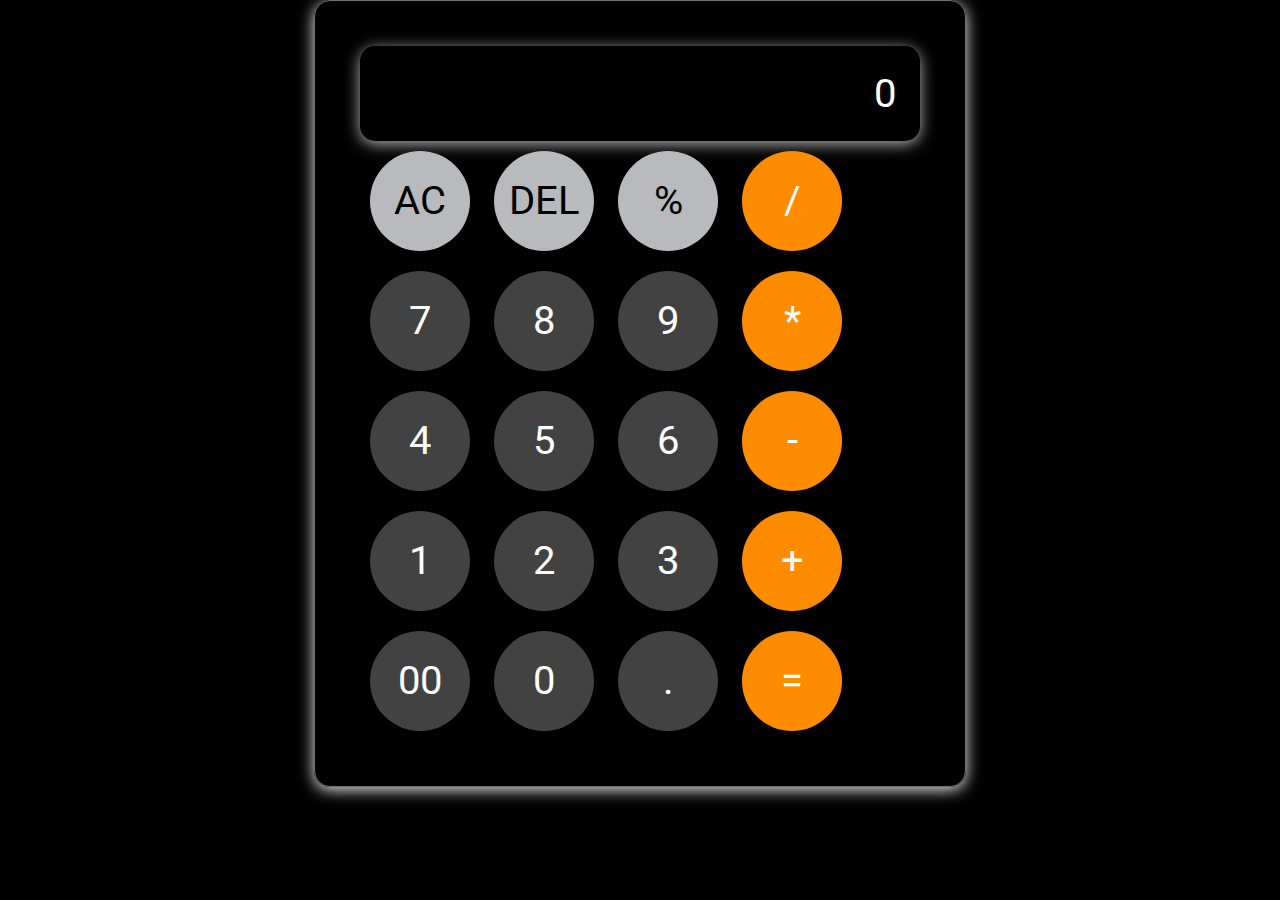
<file: Calculator/index.html>
<!DOCTYPE html>
<html lang="en">
<head>
    <meta charset="UTF-8">
    <meta name="viewport" content="width=device-width, initial-scale=1.0">
    <link rel="stylesheet" href="style.css">    <title>Calculator</title>
</head>
<body>
    <div class="calculator">
        <input type="text" placeholder="0" id="inputBox">
        <div>
            <button class="ac">AC</button>
            <button class="ac">DEL</button>
            <button class="ac">%</button>
            <button class="btn">/</button>
        </div>
        <div>
            <button>7</button>
            <button>8</button>
            <button>9</button>
            <button class="btn">*</button>
        </div>
        <div>
            <button>4</button>
            <button>5</button>
            <button>6</button>
            <button class="btn">-</button>
        </div>
        <div>
            <button>1</button>
            <button>2</button>
            <button>3</button>
            <button class="btn">+</button>
        </div>
        <div>
            <button>00</button>
            <button>0</button>
            <button>.</button>
            <button class="btn">=</button>
        </div>
    </div>
    <script src="main.js"></script>
</body>
</html>
</file>
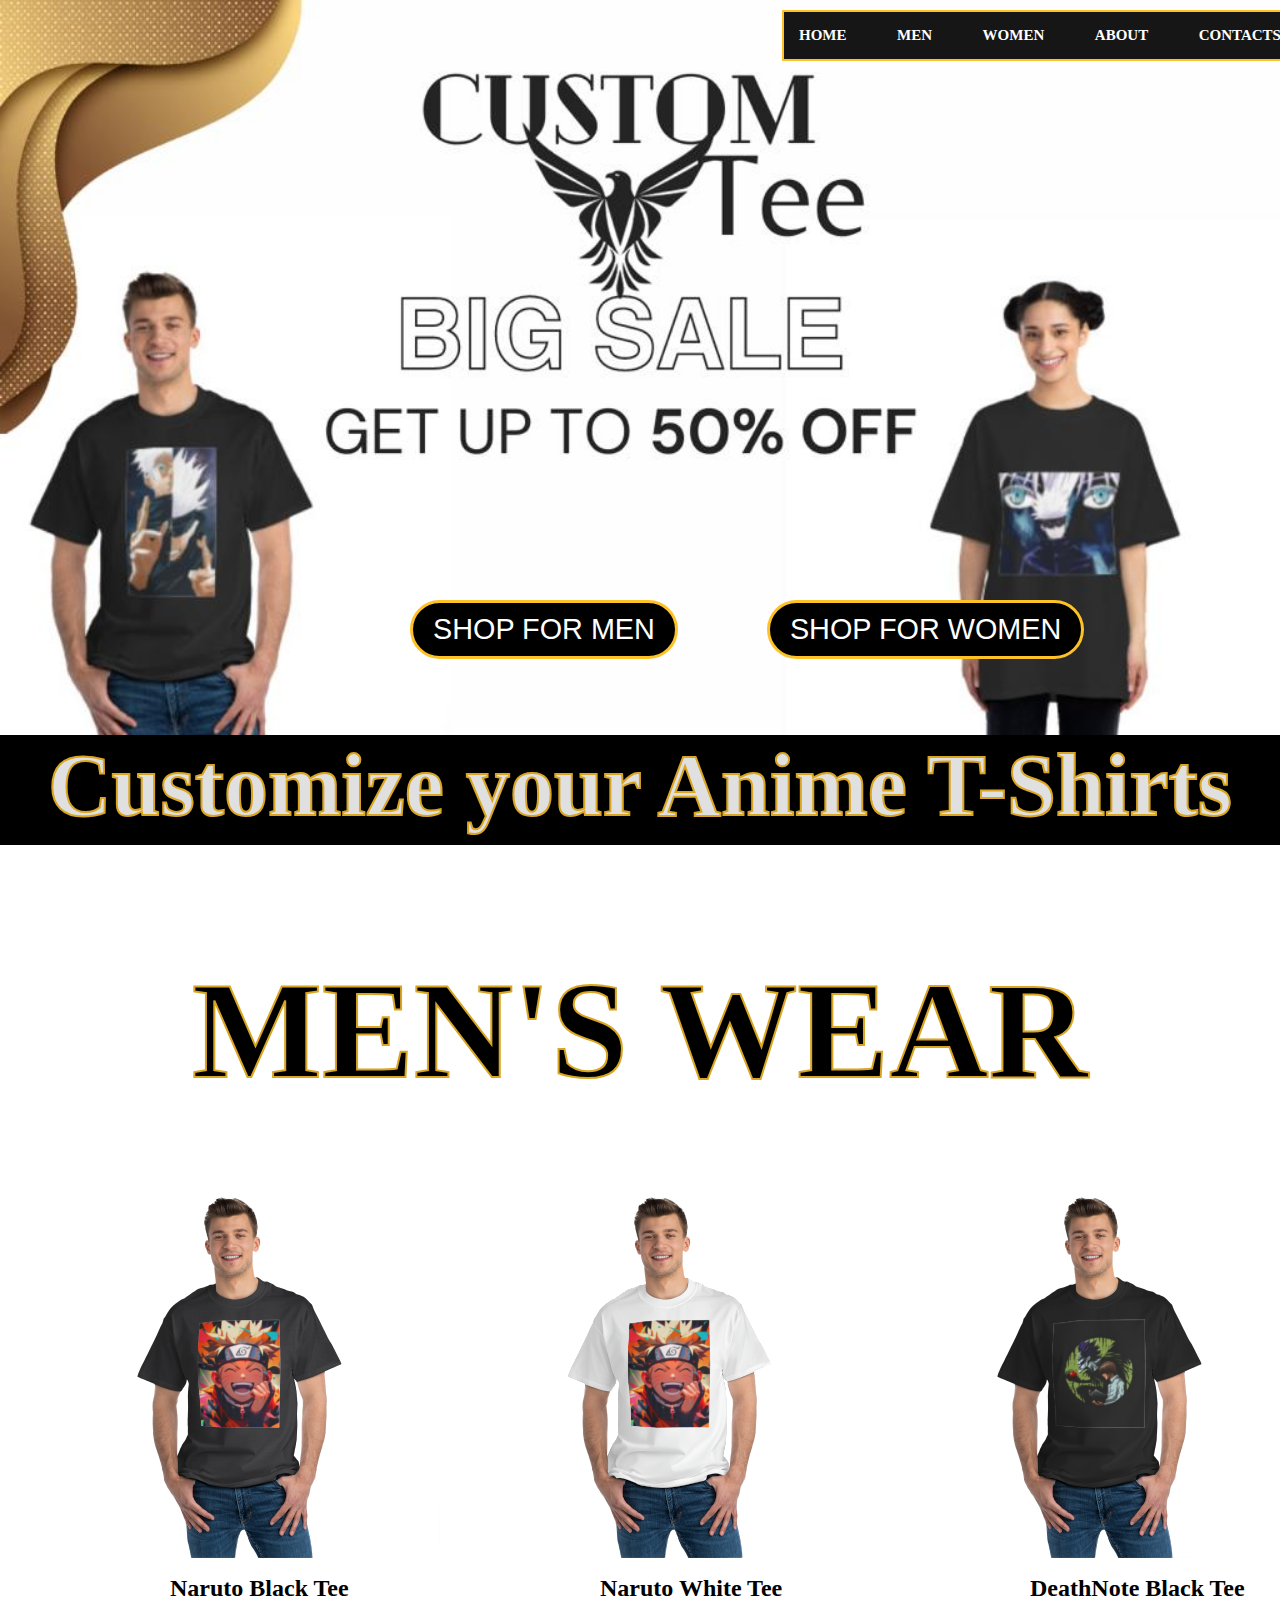
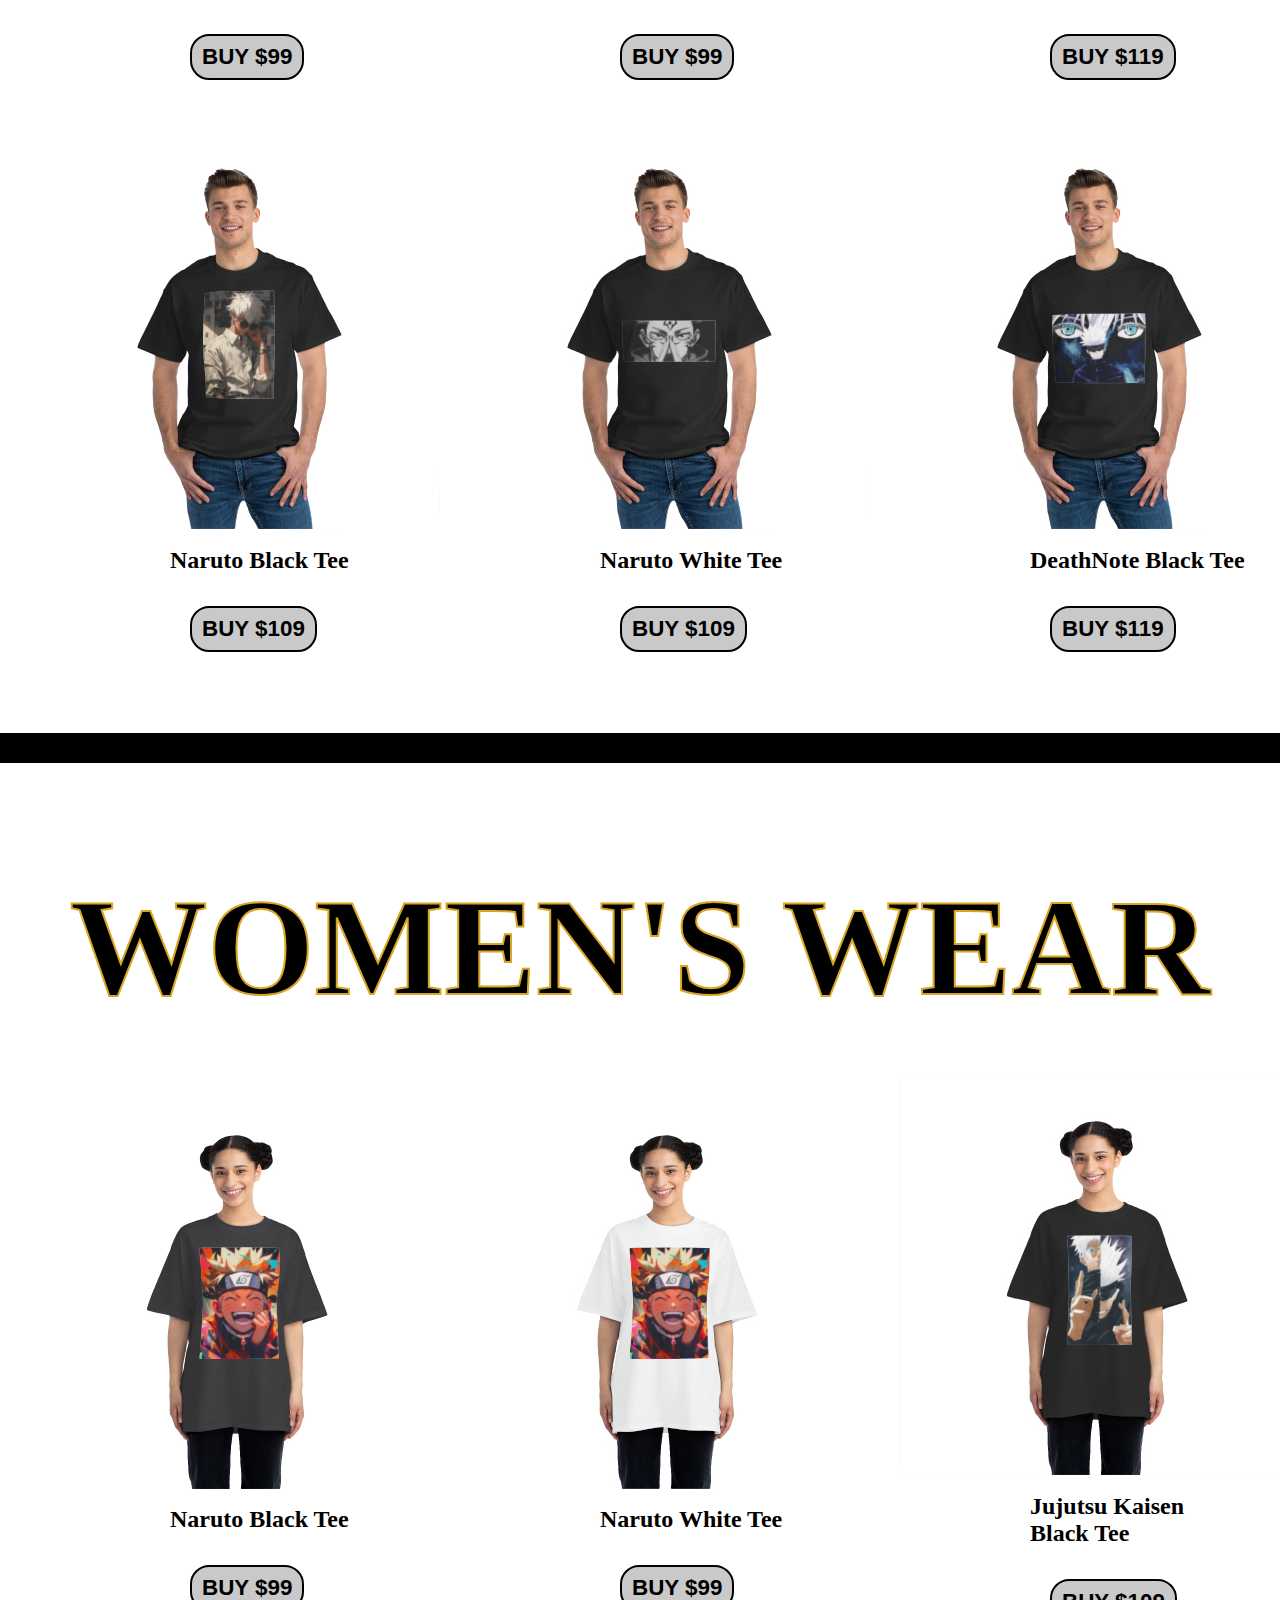
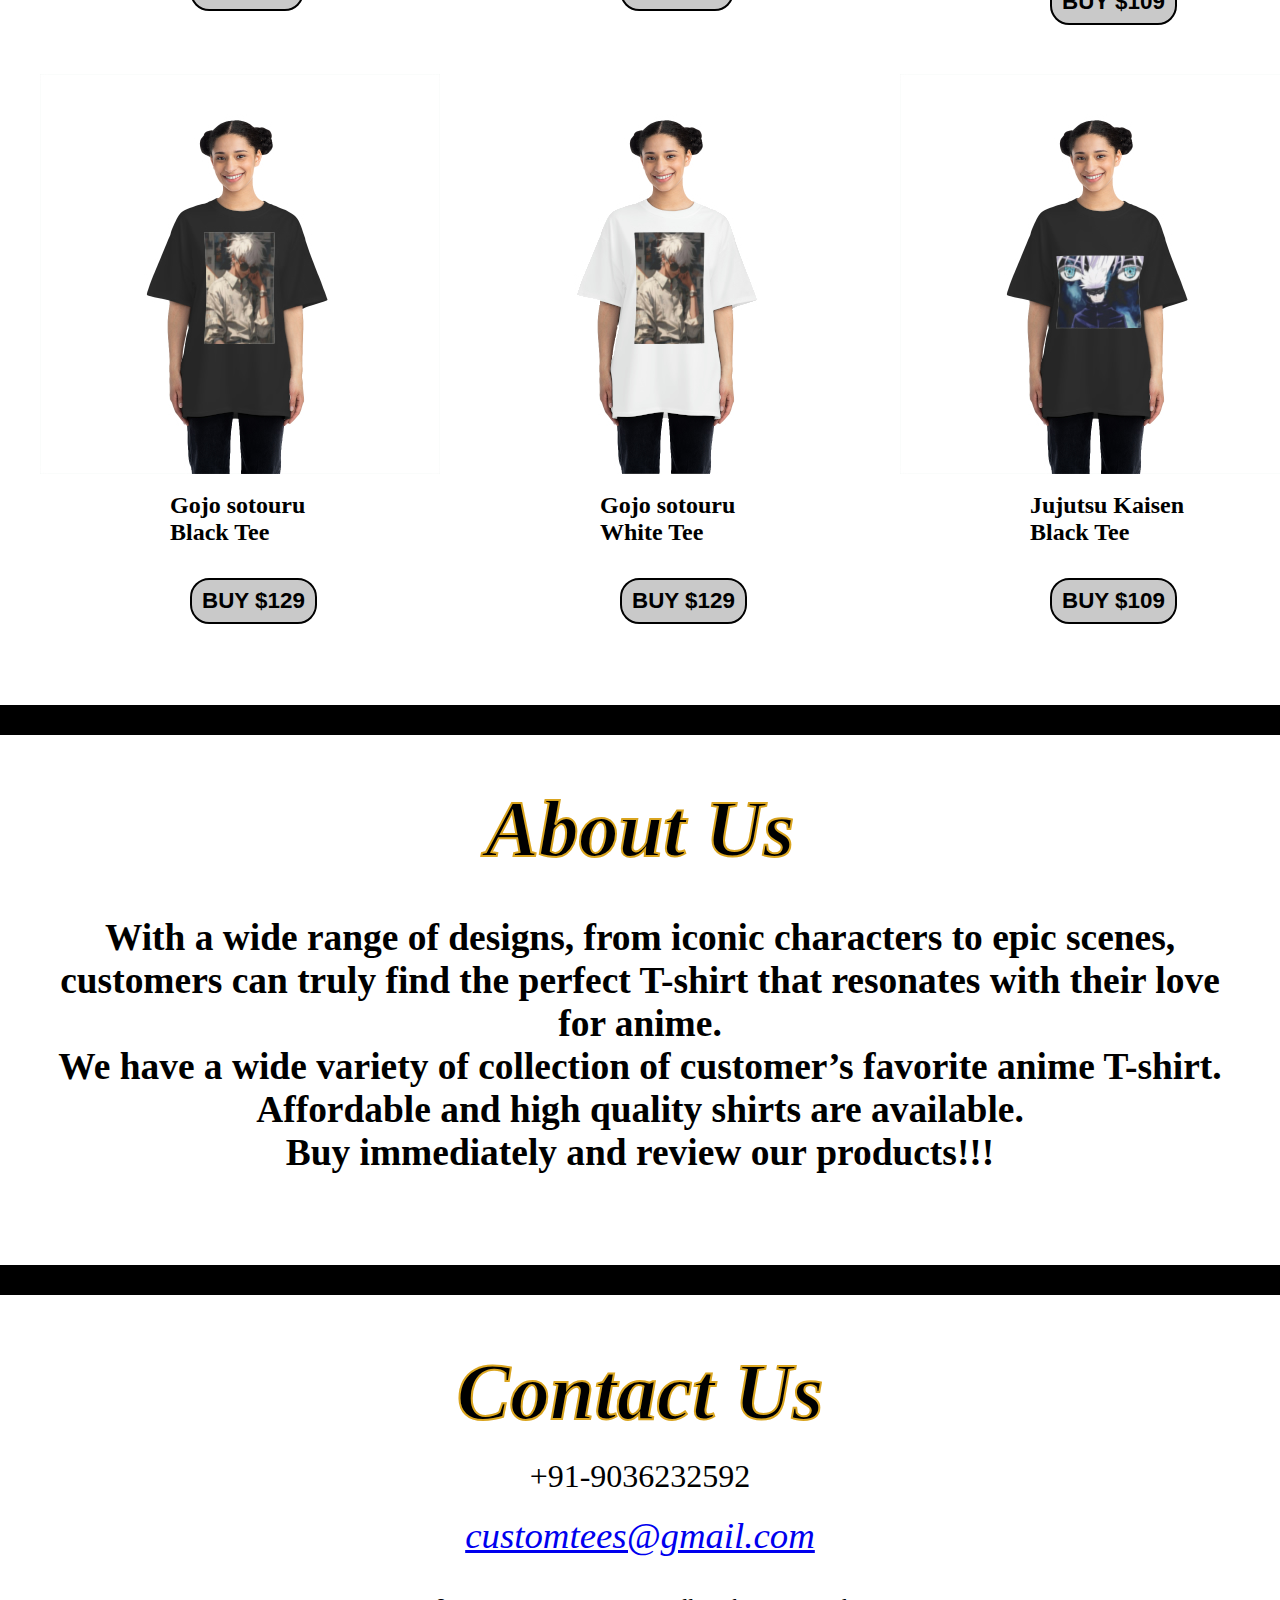
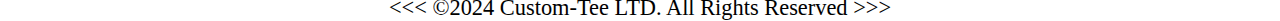
<file: Custom-Tee Landing_page/index.html>
<!DOCTYPE html>
<html lang="en">
<head>
    <meta charset="UTF-8">
    <meta name="viewport" content="width=device-width, initial-scale=1.0">
    <title>Custom-Tees</title>
    <link rel="stylesheet" href="style.css">
</head>
<body>
    <header class="main">
        <nav class="navbar">
            <ul class="navul">
                <li class="nav"><a href="#">HOME</a></li>
                <li class="nav"><a href="#men">MEN</a></li>
                <li class="nav"><a href="#women">WOMEN</a></li>
                <li class="nav"><a href="#about">ABOUT</a></li> 
                <li class="nav"><a href="#contact">CONTACTS</a></li>
            </ul>
        </nav>
        <a href="#men"><button class="button1">SHOP FOR MEN</button></a>
        <a href="#women"><button class="button2">SHOP FOR WOMEN</button></a>
    </header>
    <section>
        <h2 class="welcome">Customize your Anime T-Shirts</h2>
    </section>

    <!------------------------------------------- Mens wear Section --------------------------------------------------------->

    <section id="men" class="men">
        <div class="container">
            <h1 class="men1">MEN'S WEAR</h1>
            <div class="img">
                <div class="room">
                    <img src="assets/img/product1.jpg" alt="Men's product_1" height="400" width="400" class="img">
                    <h3 class="name">Naruto Black Tee</h3>
                    <figcaption><button class="purchase">BUY  $99</button></figcaption>
                </div>
                <div class="room">
                    <img src="assets/img/product2.jpg" alt="Men's product_2" height="400" width="400" class="img">
                    <h3 class="name">Naruto White Tee</h3>
                    <figcaption><button class="purchase">BUY  $99</button></figcaption>
                </div>
                <div class="room">
                    <img src="assets/img/product3.jpg" alt="Men's product_3" height="400" width="400" class="img">
                    <h3 class="name">DeathNote Black Tee</h3>
                    <figcaption><button class="purchase">BUY  $119</button></figcaption>
                </div>
            </div>

            <div class="img">
                <div class="room">
                    <img src="assets/img/product4.jpg" alt="Men's product_4" height="400" width="400" class="img">
                    <h3 class="name">Naruto Black Tee</h3>
                    <figcaption><button class="purchase">BUY  $109</button></figcaption>
                </div>
                <div class="room">
                    <img src="assets/img/product5jpg.jpg" alt="Men's product_5" height="400" width="400" class="img">
                    <h3 class="name">Naruto White Tee</h3>
                    <figcaption><button class="purchase">BUY  $109</button></figcaption>
                </div>
                <div class="room">
                    <img src="assets/img/product6.jpg" alt="Men's product_6" height="400" width="400" class="img">
                    <h3 class="name">DeathNote Black Tee</h3>
                    <figcaption><button class="purchase">BUY  $119</button></figcaption>
                </div>
            </div>            
        </div>        
    </section>

    <p class="blank"></p>
        
    <!------------------------------------------Women's wear Section------------------------------------------------>

    <section id="women" class="men">
        <div class="container">
            <h1 class="men1">WOMEN'S WEAR</h1>
            <div class="img">
                <div class="room">
                    <img src="assets/img/product7.jpg" alt="Women's product_1" height="400" width="400" class="img">
                    <h3 class="name">Naruto Black Tee</h3>
                    <figcaption><button class="purchase">BUY  $99</button></figcaption>
                </div>
                <div class="room">
                    <img src="assets/img/product8.jpg" alt="Women's product_2" height="400" width="400" class="img">
                    <h3 class="name">Naruto White Tee</h3>
                    <figcaption><button class="purchase">BUY  $99</button></figcaption>
                </div>
                <div class="room">
                    <img src="assets/img/product11.jpg" alt="Women's product_3" height="400" width="400" class="img">
                    <h3 class="name">Jujutsu Kaisen <br>Black Tee</h3>
                    <figcaption><button class="purchase">BUY  $109</button></figcaption>
                </div>
            </div>

            <div class="img">
                <div class="room">
                    <img src="assets/img/product9.jpg" alt="Women's product_4" height="400" width="400" class="img">
                    <h3 class="name">Gojo sotouru <br>Black Tee</h3>
                    <figcaption><button class="purchase">BUY  $129</button></figcaption>
                </div>
                <div class="room">
                    <img src="assets/img/product10.jpg" alt="Women's product_5" height="400" width="400" class="img">
                    <h3 class="name">Gojo sotouru <br>White Tee</h3>
                    <figcaption><button class="purchase">BUY  $129</button></figcaption>
                </div>
                <div class="room">
                    <img src="assets/img/product12.jpg" alt="Women's product_6" height="400" width="400" class="img">
                    <h3 class="name">Jujutsu Kaisen <br>Black Tee</h3>
                    <figcaption><button class="purchase">BUY  $109</button></figcaption>
                </div>
            </div>            
        </div>        
    </section>

    <p class="blank"></p>
    <!------------------------About Section------------------------->

    <section id="about">
        <div class="about">
            <h1 class="about_head">About Us</h1>
            <h3>With a wide range of designs, from iconic characters to epic scenes, <br>customers can truly find the perfect T-shirt that resonates with their love for anime. <br>We have a wide variety of collection of customer’s favorite anime T-shirt. <br>Affordable and high quality shirts are available. <br>Buy immediately and review our products!!!</h3>
        </div>
    </section>

    <p class="blank"></p>
    <!----------------------------contact section------------------------------->

    <footer>
        <section id="contact">
           <div class="contact">
                    <h1 class="contact_head">Contact Us</h1>
                 </div>
                 <div class="contact_list">
                     <p class="phno">+91-9036232592</p>
                     <a href="mailto:nagamaheshkendole@gmail.com"><p class="mail">customtees@gmail.com</p></a>
            </div>
            <p id="copyright">
                &lt;&lt;&lt; &copy;2024 Custom-Tee LTD. All Rights Reserved  &gt;&gt;&gt;
            </p>
        </section>
    </footer>
    
    
</body>
</html>
</file>
<file: Calculator/style.css>
@import url('https://fonts.googleapis.com/css2?family=Roboto&display=swap');
*{
    margin: 0;
    padding: 0;
    box-sizing: border-box;
    font-family: 'Roboto', sans-serif;
}
body{
    width: 100%;
    height: 100%;
    display: flex;
    justify-content: center;
    align-items: center;
    background: #000;
}

.calculator{
    border: 1px solid #717377;
    padding: 3.5%;
    border-radius: 16px;
    background: transparent;
    box-shadow: 0px 3px 15px rgba(255, 255, 255, 0.9);


input{
    width: 100%;
    border: none;
    padding: 24px;
    background: transparent;
    box-shadow: 0px 3px 15px rgba(255, 255, 255, 0.7);
    font-size: 40px;
    text-align: right;
    cursor: pointer;
    border-radius: 15px;
    color: #fff;
}
input::placeholder{
    color: #ffffff;

}
button{
    border: none;
    width: 100px;
    height: 100px;
    margin: 10px;
    border-radius: 50%;
    background: #424242;
    color: #fff;
    font-size: 40px;
    cursor: pointer;
}
.btn{
    background-color: rgb(255, 140, 0);
}
.ac{
    background-color: #b8babd;
    color: black;
}
</file>
<file: Custom-Tee Landing_page/style.css>
*{
    margin: 0;
    padding: 0;
}
.main{
    background-image: url(assets/img/image1.jpg);
    background-repeat: no-repeat;
    background-size: 100% 100%;
    height: 735px;
    width: 100%;
}
/*-----------Navigation bar section --------------*/
.navbar{
    display: flex;
    width: 100%;
    height: 450px;
    justify-content: center;
    align-items: center;
    text-decoration: none;
    font-size: 1.3rem;
}
.nav{
    color: black;
    font-size: 15px;
    font-weight: 100;
    text-decoration: none;
    display: flex;
    margin: 15px;
    font-weight: bold;
}
.navul{
    width: 40%;
    display: flex;
    justify-content: space-between;
    text-decoration: none;
    margin-bottom: 380px;
    margin-left: 800px;
    background-color: #161616;
    border: 2.5px solid rgb(255, 194, 38);  
    position: fixed; 
}
.nav a{
    color: rgb(255, 255, 255);
    text-decoration: none;
}
.nav a:hover{
    color: rgb(255, 194, 38);
}
 .button1{
    cursor: pointer;
    display: flex;
  background-color: rgb(0, 0, 0);
  cursor: pointer;
  font-size: 1.8rem;
  color: rgb(255, 255, 255);
  margin-top: 150px;
  margin-left: 410px;
  display: inline-block;
  border-radius: 40px;
  transition: 0.3s;
  padding: 10px 20px;
  border: 3.5px solid rgb(255, 194, 38);
 }
 .button2{
    cursor: pointer;
    display: flex;
    background-color: rgb(0, 0, 0);
    cursor: pointer;
    font-size: 1.8rem;
    color: rgb(255, 255, 255);
    margin-left: 85px; 
    display: inline-block;
    border-radius: 40px;
    transition: 0.3s;
    padding: 10px 20px;
    border: 3.5px solid rgb(255, 194, 38);
 }
 .welcome{
    display: flex;
    height: 110px;
    background-color: rgb(0, 0, 0);
    color: rgb(224, 224, 224);
    font-size: 5.5rem;
    justify-content: center;
    -webkit-text-stroke: 2px goldenrod;
 }
.img{
    margin-top: 1.5rem;
    margin-left: 30px;
    display: flex;
    align-items: center;
    justify-content: center;
}
.purchase{
    margin-left: 180px;
    padding: 8px 10px;
    border: 2px solid black;
    background-color: rgb(201, 201, 201);
    border-radius: 1.2rem;
    font-size: 1.4rem;
    font-weight: bold;
    cursor: pointer;
}
.room h3{
    margin-left: 160px;
    font-weight: bold;
}
.container{
    display: flex;
    width: 100%;
    height: 300%;
    align-items: center;
    justify-content: center;
    flex-direction: column;
}
.men{
    margin-top: 3.3rem;
    font-size: 4.3rem;
    font-weight: bold;
    
}
.men1{
    margin-top: 3.3rem;
    /* font-size: 4.3rem; */
    font-weight: bold;
    -webkit-text-stroke: 2px goldenrod;
    font-family: 'Times New Roman', Times, serif;
    
}
.name{
    margin-top: 1.1rem;
    font-size: 1.5rem;
}
.blank{
    margin-top: 5rem;
    height: 30px;
    background-color: black;
}
.about_head{
     margin-top: 5rem;
    -webkit-text-stroke: 2px goldenrod;
    font-family: 'Times New Roman', Times, serif;
    font-size: 5rem;
    font-weight: bold;
    font-style: oblique;
}
.about{
    display: flex;
    width: 100%;
    height: 450px;
    align-items: center;
    justify-content: center;
    flex-direction: column;
    font-size: 2rem;
    background-color: rgb(255, 255, 255);
    color: rgb(0, 0, 0);
    font-family: Cambria, Cochin, Georgia, Times, 'Times New Roman', serif
}
.about h3{
    display: flex;
    margin: 20px;
    justify-content: center;
    padding: 1.3rem;
    align-items: center;
    text-align: center;
}

.contact_head{
    margin-top: 3.3rem;
    -webkit-text-stroke: 2px goldenrod;
    font-family: 'Times New Roman', Times, serif;
    font-size: 5rem;
    font-weight: bold;
    font-style: oblique;
    display: flex;
    justify-content: center;
    text-align: center;
    align-items: center;
}
.phno{
    font-size: 2rem;
    display: flex;
    justify-content: center;
    margin-top: 1.2rem;
}
.mail{
    font-size: 2.3rem;
    display: flex;
    justify-content: center;
    margin-top: 1.2rem;
    font-family: Cambria, Cochin, Georgia, Times, 'Times New Roman', serif;
    font-style: italic;
    cursor: pointer;
    text-decoration: none;
}
#copyright{
    text-align: center;
    color: #000000;
    padding-top: 1px;
    font-size: 1.4rem;
    margin-top: 2.3rem;
}
</file>
